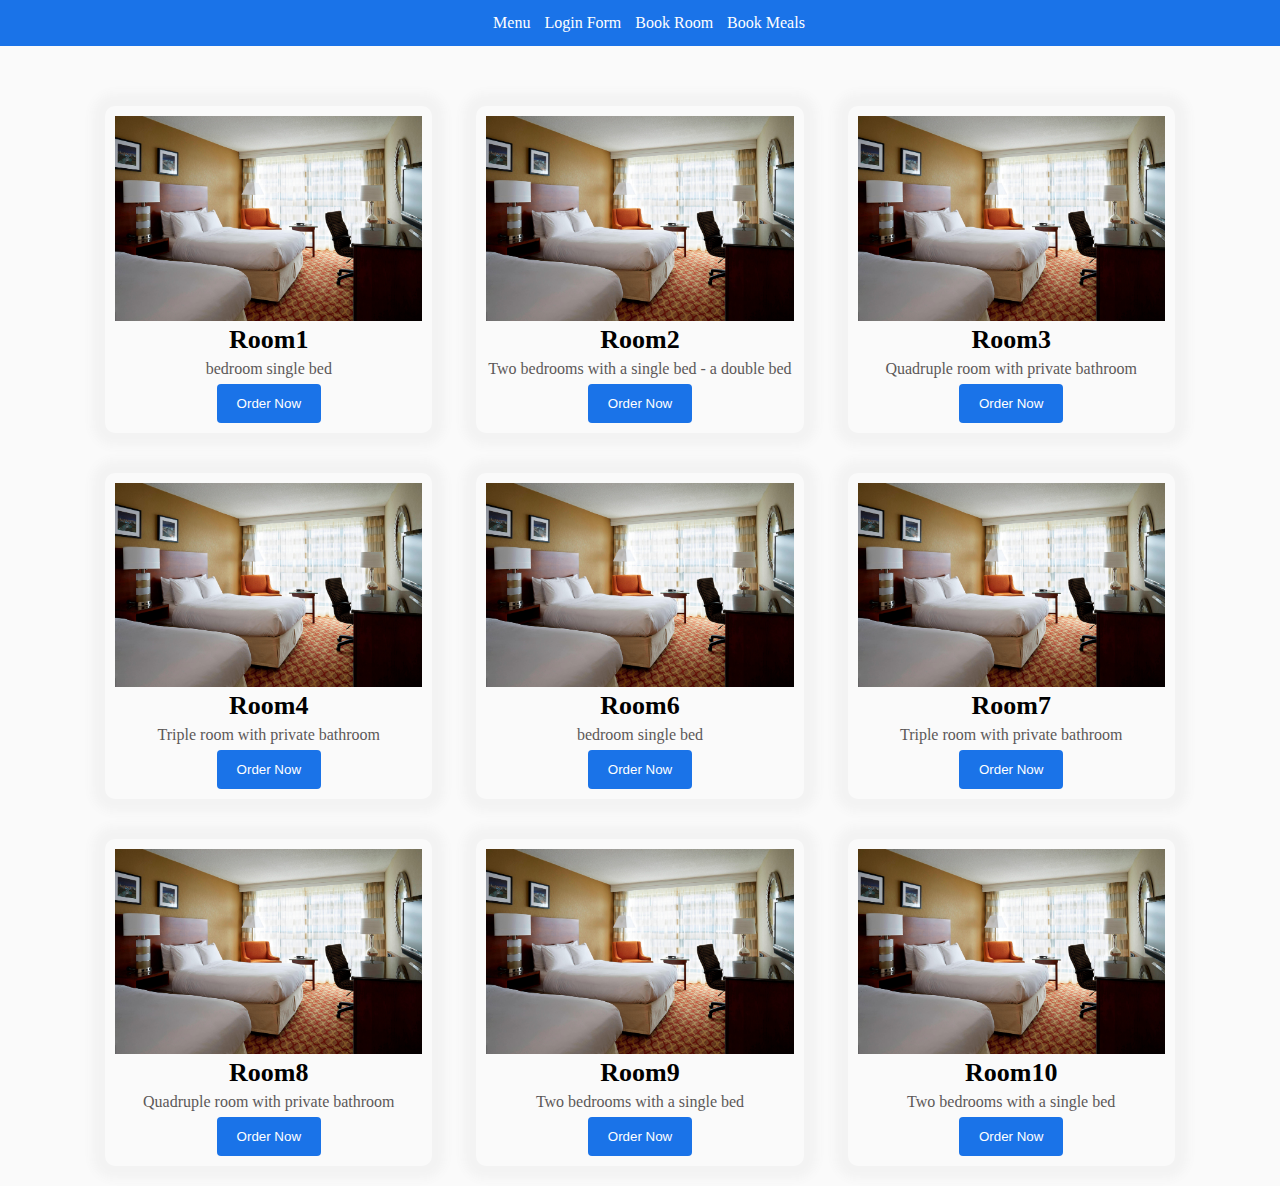
<file: index.html>
<!DOCTYPE html>
<html lang="en">
    <head>
        <title> Menu Availabe In The Hotel</title>
        <meta charset="UTF-8">
        <meta name="viewport" content="width=device-width, initial-scale=1">
        <link href="menu.css" rel="stylesheet">
    </head>
    <body>
    <div class="nav">
        <ul>
            <li> <a href="index.html"> Menu </a> </li>
            <li> <a href="login-form.html"> Login Form </a> </li>
            <li> <a href="book.html"> Book Room </a> </li>
            <li> <a href="order.html"> Book Meals  </a> </li>
        </ul>
    </div>
    <div class="menu">
        <div cass="container">
            <div class="box">
                <img src="img.jpg" alt="">
                <h2> Room1  </h2>
                <p>  bedroom single bed
                </p>
                <button type=""> Order Now </button>
            </div>
             <div class="box">
                <img src="img.jpg" alt="">
                <h2> Room2 </h2>
                <p> Two bedrooms with a single bed - a double bed
                </p>
                <button type=""> Order Now </button>
            </div>
             <div class="box">
                <img src="img.jpg" alt="">
                <h2> Room3 </h2>
                <p> Quadruple room with private bathroom
                </p>
                <button type=""> Order Now </button>
            </div>
             <div class="box">
                <img src="img.jpg" alt="">
                <h2> Room4 </h2>
                <p> Triple room with private bathroom
                </p>
                <button type=""> Order Now </button>
            </div>
             <div class="box">
                <img src="img.jpg" alt="">
                <h2> Room6 </h2>
                <p> bedroom single bed
                </p>
                <button type=""> Order Now </button>
            </div>
             <div class="box">
                <img src="img.jpg" alt="">
                <h2> Room7 </h2>
                <p> Triple room with private bathroom
                </p>
                <button type=""> Order Now </button>
            </div>
             <div class="box">
                <img src="img.jpg" alt="">
                <h2> Room8 </h2>
                <p> Quadruple room with private bathroom
                </p>
                <button type=""> Order Now </button>
            </div>
             <div class="box">
                <img src="img.jpg" alt="">
                <h2> Room9 </h2>
                <p> Two bedrooms with a single bed
                </p>
                <button type=""> Order Now </button>
            </div>
             <div class="box">
                <img src="img.jpg" alt="">
                <h2> Room10 </h2>
                <p> Two bedrooms with a single bed
                </p>
                <button type=""> Order Now </button>
            </div>
        </div>
    </div>
    </body>
</html>
</file>
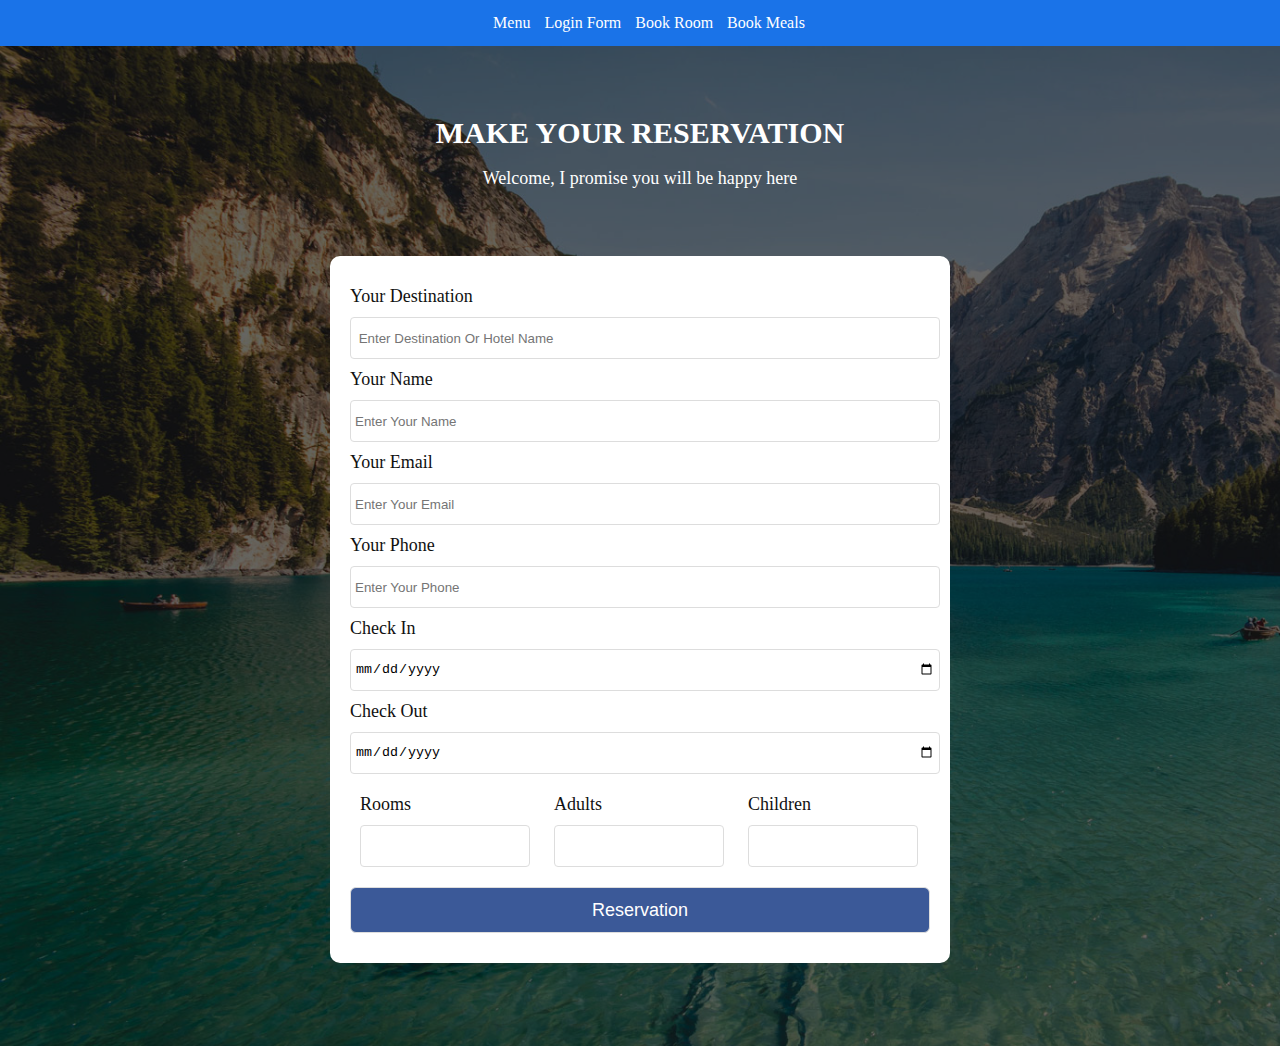
<file: book.html>
<!DOCTYPE html>
<html lang="en">
    <head>
        <title></title>
        <meta charset="UTF-8">
        <meta name="viewport" content="width=device-width, initial-scale=1">
        <link href="book.css" rel="stylesheet">
    </head>
    <body>

      <div class="nav">
        <ul>
            <li> <a href="index.html"> Menu </a> </li>
            <li> <a href="login-form.html"> Login Form </a> </li>
            <li> <a href="book.html"> Book Room </a> </li>
            <li> <a href="order.html"> Book Meals  </a> </li>
        </ul>
    </div>

    <div class="container">
    <div class="overlay">
    <div class="resev">
        <h2>MAKE YOUR RESERVATION</h2>
        <p> Welcome, I promise you will be happy here </p>
    </div>
    <div class="myform">
        <form method="post">
            <div class="box">
                <label for=""> Your Destination </label>
                <input type="text" name="" value="" placeholder=" Enter Destination Or Hotel Name">
            </div>
              <div class="box">
                <label for=""> Your Name </label>
                <input type="text" name="" value="" placeholder="Enter Your Name">
            </div>
              <div class="box">
                <label for=""> Your Email </label>
                <input type="email" name="" value="" placeholder="Enter Your Email">
            </div>
            <div class="box">
                <label for=""> Your Phone </label>
                <input type="password" name="" value="" placeholder="Enter Your Phone">
            </div>

             <div class="box">
             
                <label for=""> Check In </label>
                <input type="date" name="" value="">
            </div>
             <div class="box">
                <label for=""> Check Out </label>
                <input type="date" name="" value="">
            </div>
             <div class="box box2">
                <label for=""> Rooms </label>
                <input type="number" name="" value="">
            </div>
             <div class="box box2">
                <label for=""> Adults </label>
                <input type="number" name="" value="">
            </div>
             <div class="box box2">
                <label for=""> Children </label>
                <input type="number" name="" value="">
            </div>
            
            <div class="box">
                
                <input type="submit" name="" value="Reservation">
            </div>
        </form>
    </div>
    </div>
    </div>
    
    </body>
</html>
</file>
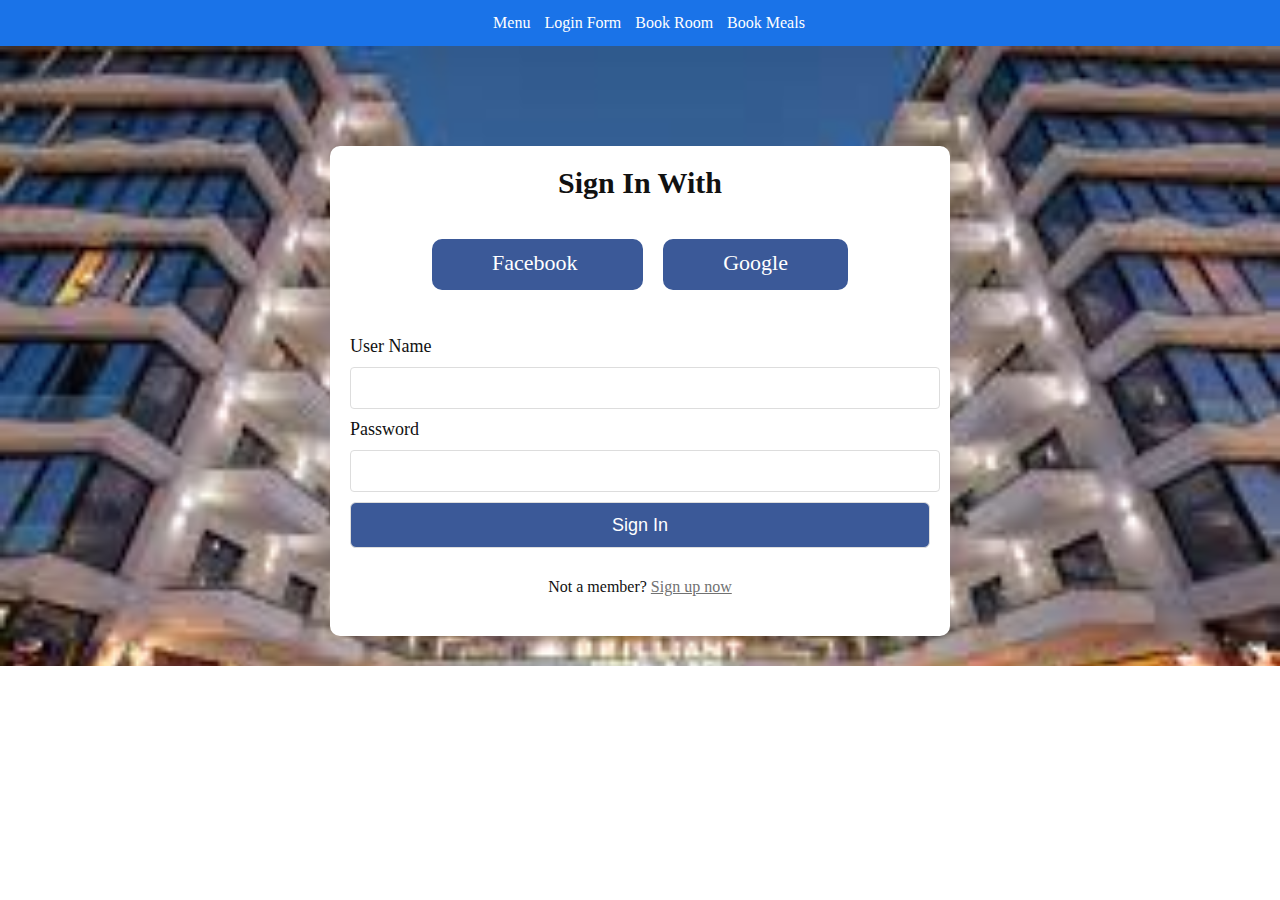
<file: login-form.html>
<!DOCTYPE html>
<html lang="en">
    <head>
        <title></title>
        <meta charset="UTF-8">
        <meta name="viewport" content="width=device-width, initial-scale=1">
        <link href="login-form.css" rel="stylesheet">
    </head>
    <body>
  <div class="nav">
        <ul>
            <li> <a href="index.html"> Menu </a> </li>
            <li> <a href="login-form.html"> Login Form </a> </li>
            <li> <a href="book.html"> Book Room </a> </li>
            <li> <a href="order.html"> Book Meals  </a> </li>
        </ul>
    </div>
    <div class="container">
    <div class="myform">
    <h2> Sign In With </h2>
        <div class="social">
                <span> 
            <a href="#"> Facebook </a>
            </span>
            <span> 
            <a href="#"> Google </a>
            </span>
        </div>
        <form method="post">
            <div class="box">
                <label for=""> User Name </label>
                <input type="text" name="" value="">
            </div>
            <div class="box">
                <label for=""> Password </label>
                <input type="password" name="" value="">
            </div>
            <div class="box">
                
                <input type="submit" name="" value="Sign In">
            </div>
            <div class="forget">
                <p>Not a member? <a href="#"> Sign up now </a></p>
            </div>
        </form>
    </div>
        
    </div>
    
    </body>
</html>
</file>
<file: menu.css>
* {
    margin: 0;
    padding: 0;
}

body {
    background-color: #FAFAFA;
}

.menu {
    margin-top: 40px;
    text-align: center;
}

.menu .container {
    text-align: center;
}

.menu .box {
    width: 24%;
    text-align: center;
    box-shadow: 0 0 10px 13px #f3f3f3;
    border-radius: 10px;
    padding: 10px;
    display: inline-block;
    margin-top: 20px;
    margin-right: 20px;
    margin-left: 20px;
    margin-bottom: 20px;
}

.menu .box img {
    max-width: 100%;
}

.menu .box h2 {
    font-size: 26px;
    font-weight: bold;
}

.menu .box p {
    line-height: 1.8;
    color: #5c5858;
    font-size: 16px;
}

.menu .box button {
    padding: 12px 20px;
    background-color: #1a73e8;
    border: none;
    border-radius: 4px;
    color: #fff;
    cursor: pointer;
}

.nav {
    text-align: center;
    margin: auto;
    background: #1a73e8;
    width: 100%;
    padding: 14px;
}

.nav ul {}

.nav ul li {
    list-style: none;
    display: inline-block;
    margin-right: 10px;
}

.nav ul li a {
    text-decoration: none;
    color: #fff;
    font-size: 16px;
}
</file>
<file: book.css>
* {
    padding: 0;
    margin: 0;
}

.container {
    background-image: url(background.jpg);
    height: 1000px;
    background-repeat: no-repeat;
    background-size: cover;
    position: relative;
}

.overlay {
    position: absolute;
    top: 0;
    left: 0;
    width: 100%;
    height: 100%;
    content: "";
    background-color: rgba(0, 0, 0, 0.6);
}

.container .resev {
    color: #fff;
    position: relative;
    text-align: center;
    max-width: 700px;
    margin: auto;
}

.container .resev h2 {
    text-align: center;
    font-weight: bold;
    padding-top: 10px;
    padding-bottom: 10px;
    font-size: 30px;
    margin-top: 60px;
}

.container .resev p {
    line-height: 2;
    font-size: 18px;
    font-family: Tahoma;
}

.container .myform {
    max-width: 600px;
    margin: auto;
    background-color: #fff;
    color: #111;
    padding: 10px;
    border-radius: 10px;
    margin-top: 60px;
}

.container .myform form {
    padding: 10px;
}

.container .myform form .box {
    margin-top: 10px;
    margin-bottom: 10px;
}

.container .myform form .box2 {
    display: inline-block;
    margin-right: 10px;
    margin-left: 10px;
}

.container .myform form label {
    display: block;
    font-size: 18px;
}

.container .myform form input {
    display: block;
    height: 40px;
    border: none;
    border-radius: 4px;
    border-color: #ccc;
    box-shadow: none;
    outline: none;
    width: 100%;
    margin-top: 10px;
    border: 1px solid #ddd;
    padding-left: 4px;
    padding-right: 4px;
}

.container .myform form input[type=number] {
    max-width: 160px;
}

.container .myform form input[type=submit] {
    background-color: #3b5998;
    text-align: center;
    border-radius: 6px;
    color: #fff;
    height: 46px;
    font-size: 18px;
    cursor: pointer;
}

.nav {
    text-align: center;
    margin: auto;
    background: #1a73e8;
    width: 100%;
    padding: 14px;
}

.nav ul {}

.nav ul li {
    list-style: none;
    display: inline-block;
    margin-right: 10px;
}

.nav ul li a {
    text-decoration: none;
    color: #fff;
    font-size: 16px;
}
</file>
<file: login-form.css>
* {
    padding: 0;
    margin: 0;
}

.container {
    background-image: url(vv.jpg);
    height: 620px;
    background-repeat: no-repeat;
    background-size: cover;
}

.container .myform {
    max-width: 600px;
    margin: auto;
    background-color: #fff;
    color: #111;
    padding: 10px;
    border-radius: 10px;
    position: relative;
    top: 100px;
}

.container .myform h2 {
    text-align: center;
    font-weight: bold;
    padding-top: 10px;
    padding-bottom: 10px;
    font-size: 30px;
}

.container .myform .social {
    text-align: center;
    margin-top: 40px;
    margin-bottom: 40px;
}

.container .myform span {
    background: #3b5998;
    color: #fff;
    padding: 17px 60px;
    margin-right: 10px;
    margin-left: 10px;
    text-align: center;
    border-radius: 10px;
}

.container .myform span:last-of-type {}

.container .myform span a {
    color: #fff;
    font-size: 22px;
    text-decoration: none;
}

.container .myform form {
    margin-top: 40px;
    padding: 10px;
}

.container .myform form .box {
    margin-top: 10px;
    margin-bottom: 10px;
}

.container .myform form label {
    display: block;
    font-size: 18px;
}

.container .myform form input {
    display: block;
    height: 40px;
    border: none;
    border-radius: 4px;
    border-color: #ccc;
    box-shadow: none;
    outline: none;
    width: 100%;
    margin-top: 10px;
    border: 1px solid #ddd;
    padding-left: 4px;
    padding-right: 4px;
}

.container .myform form input[type=submit] {
    background-color: #3b5998;
    text-align: center;
    border-radius: 6px;
    color: #fff;
    height: 46px;
    font-size: 18px;
    cursor: pointer;
}

.container .forget {
    text-align: center;
    color: #111;
    font-size: 16px;
    padding-top: 20px;
    padding-bottom: 20px;
}

.container .forget a {
    color: rgb(113, 113, 113);
}

.nav {
    text-align: center;
    margin: auto;
    background: #1a73e8;
    width: 100%;
    padding: 14px;
}

.nav ul {}

.nav ul li {
    list-style: none;
    display: inline-block;
    margin-right: 10px;
}

.nav ul li a {
    text-decoration: none;
    color: #fff;
    font-size: 16px;
}
</file>
